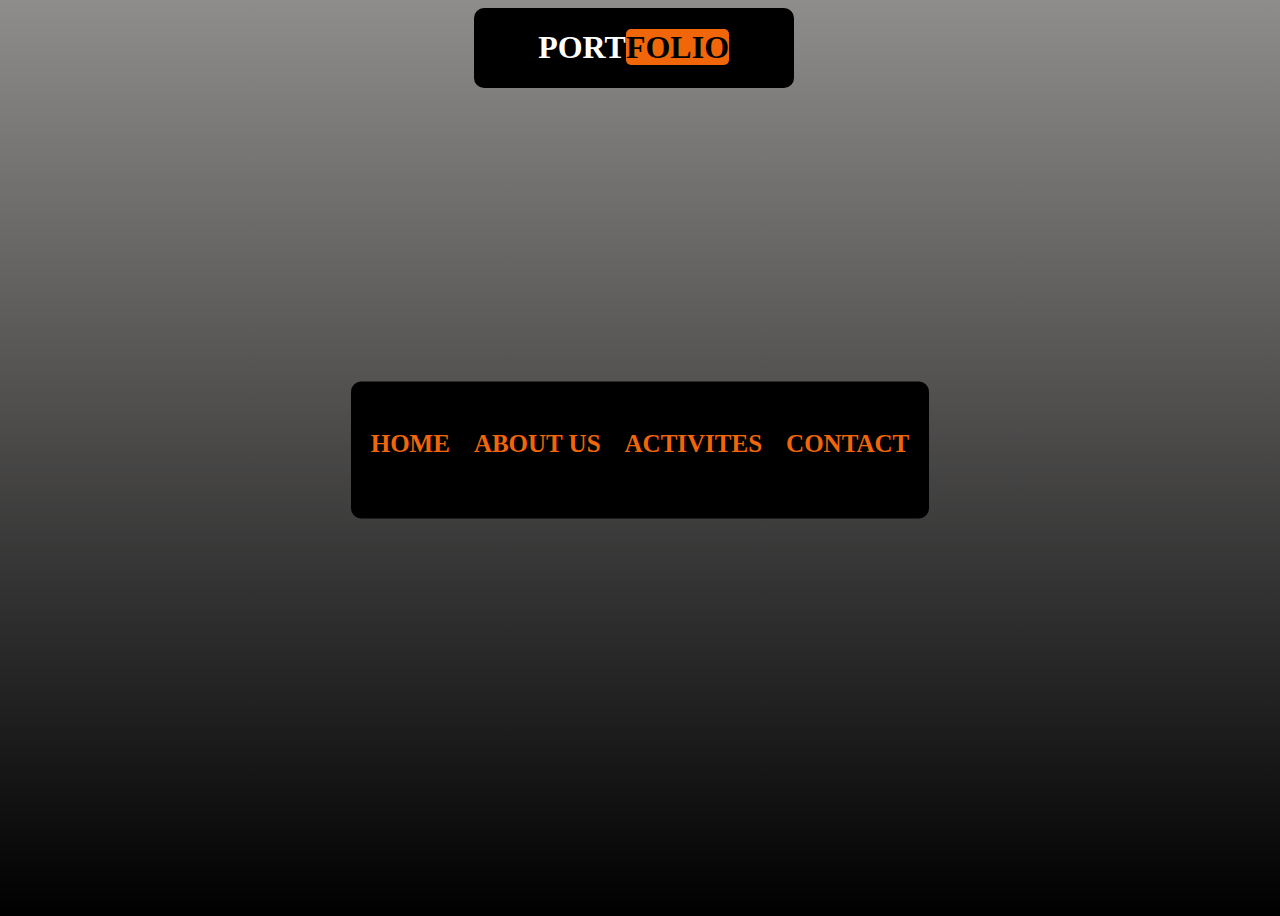
<file: index.html>
<!DOCTYPE html>
<html lang="en">
<head>
    <meta charset="UTF-8">
    <meta http-equiv="X-UA-Compatible" content="IE=edge">
    <meta name="viewport" content="width=device-width, initial-scale=1.0">
    <link rel="stylesheet" href="css/style.css">
    <title>home</title>
</head>
<body>
    <div class="head1"><h1>PORT<span class="head2">FOLIO</SPan></h1></div>
        <section>
            <div class="content1">
                <a href="" id="cons1">HOME</a>
                <a href="about us.html" id="cons1">ABOUT US</a>
                <a href="act.html" id="cons1">ACTIVITES</a>
                <a href="contact.html" id="cons1">CONTACT</a>

            </div>
        </section>
</body>
</html>
</file>
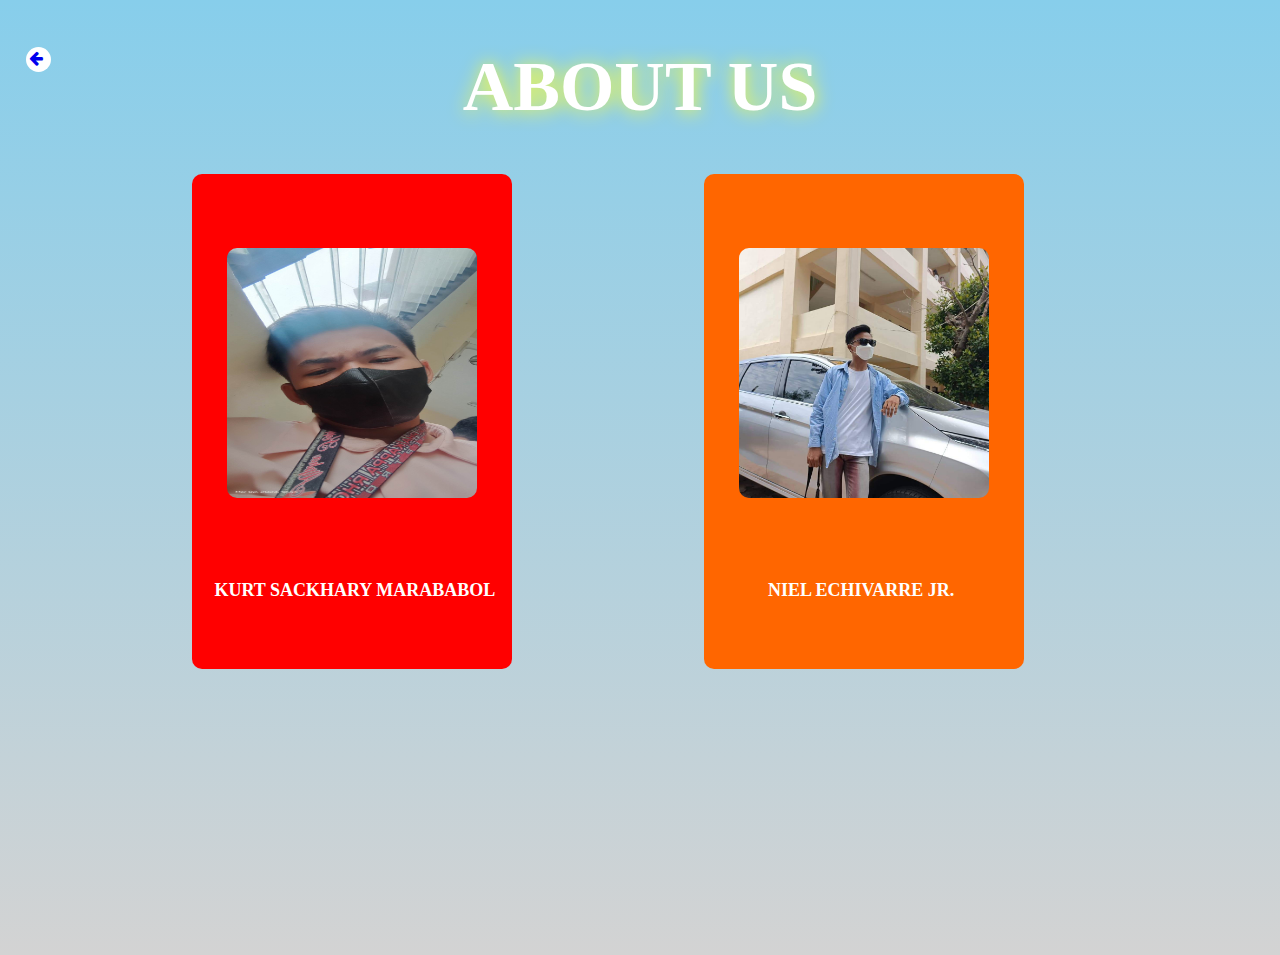
<file: about us.html>
<!DOCTYPE html>
<html lang="en">
<head>
    <meta charset="UTF-8">
    <meta http-equiv="X-UA-Compatible" content="IE=edge">
    <meta name="viewport" content="width=device-width, initial-scale=1.0">
    <link rel="stylesheet" href="css/style2.css">
    <link rel="stylesheet" href="https://cdnjs.cloudflare.com/ajax/libs/font-awesome/4.7.0/css/font-awesome.min.css">
    <title>about us</title>
</head>
<body>
    <div class="icons1"><a href="index.html"><i class="fa fa-arrow-left" aria-hidden="true"></i></a></div>
    <div id="head1" class="head2"><h1>ABOUT US</h1></div>
    <section>
        <div id="content1">
            <a href="resume.html"><img src="images/pp1.jpg" alt=""></a>
            <p id="nm1">KURT SACKHARY MARABABOL</p>
        </div>
        <div id="content2">
            <a href="niel.html"><img src="images/pic1.jpeg" alt=""></a>
            <p id="nm2">NIEL ECHIVARRE JR.</p>
        </div>
    </section>
</body>
</html>
</file>
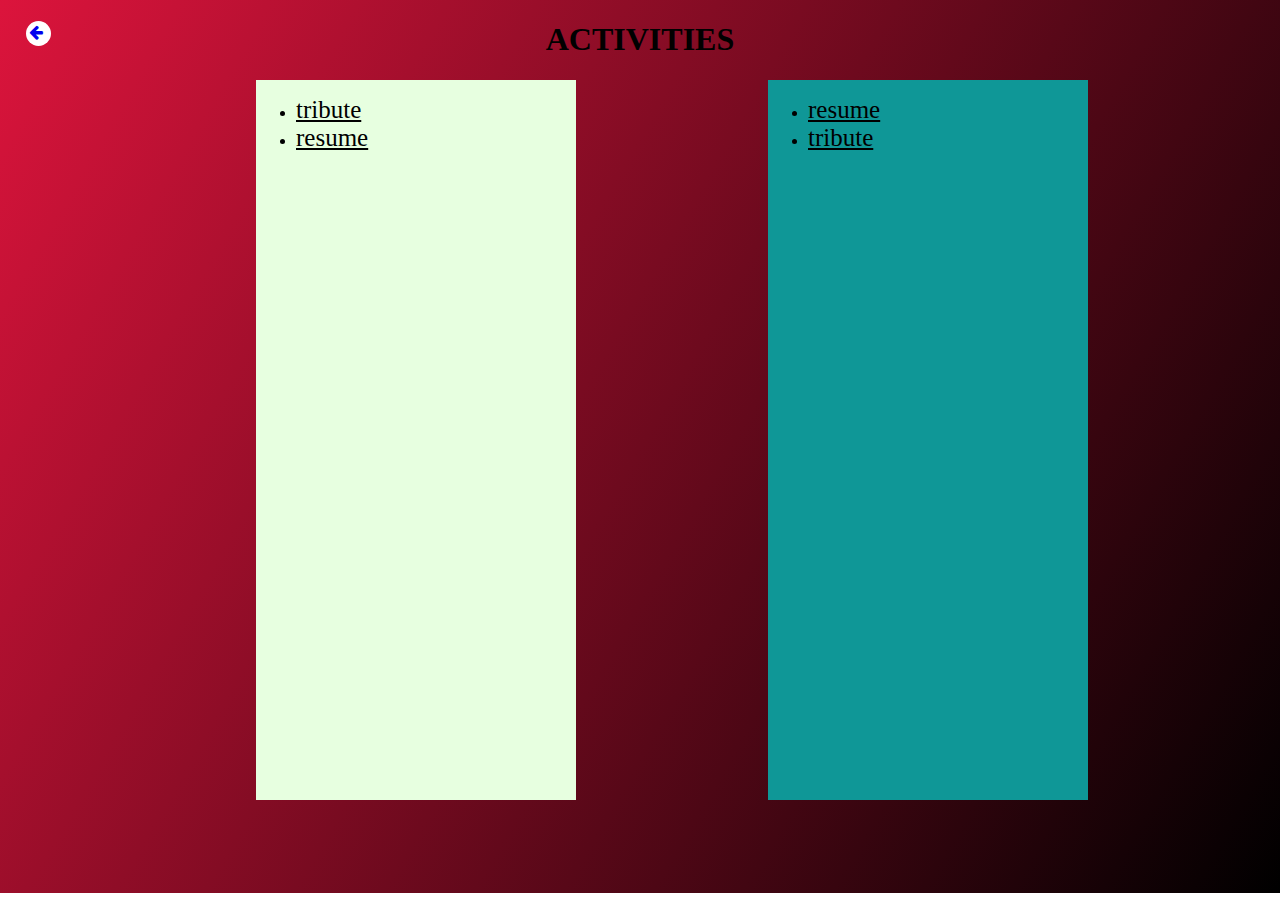
<file: act.html>
<!DOCTYPE html>
<html lang="en">
<head>
    <meta charset="UTF-8">
    <meta http-equiv="X-UA-Compatible" content="IE=edge">
    <meta name="viewport" content="width=device-width, initial-scale=1.0">
    <link rel="stylesheet" href="https://cdnjs.cloudflare.com/ajax/libs/font-awesome/4.7.0/css/font-awesome.min.css">
    <link rel="stylesheet" href="css/style5.css">
    <title>activities</title>
</head>
<body>
    <div class="icons1"><a href="index.html"><i class="fa fa-arrow-left" aria-hidden="true"></i></a></div>
    <div class="head1"><h1>ACTIVITIES</h1></div>
    <section>
       <div class="content1">
        <div class="container1">
            <ul>
                <li><a href="niel tribute.html">tribute</a></li>
                <li><a href="niel.html">resume</a></li>
            </ul>
        </div>
        <div class="container2">
            <ul>
                <li><a href="resume.html">resume</a></li>
                <li><a href="tribute.html">tribute</a></li>
            </ul>
        </div>
        
        </div>
       </div>
    </section>
</body>
</html>
</file>
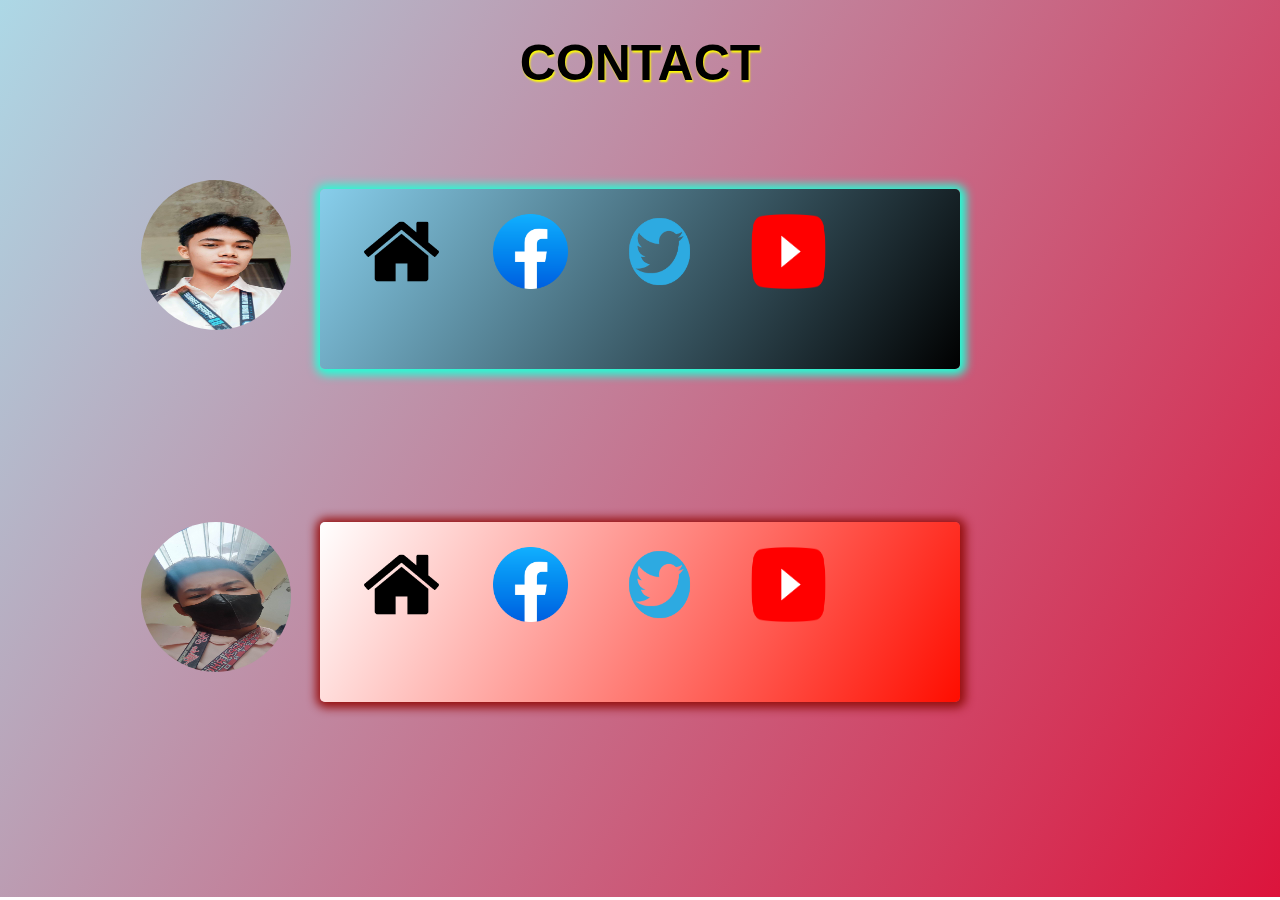
<file: contact.html>
<!DOCTYPE html>
<html lang="en">
<head>
    <meta charset="UTF-8">
    <meta http-equiv="X-UA-Compatible" content="IE=edge">
    <meta name="viewport" content="width=device-width, initial-scale=1.0">
    <link rel="stylesheet" href="https://cdnjs.cloudflare.com/ajax/libs/font-awesome/6.4.0/css/all.min.css">
    <link rel="stylesheet" href="css/style1.css">
    <title>contact</title>
</head>
<body>
    
    <div id="ct1"><h1>CONTACT</h1></div>
    <img id="pp1" src="images/pp2.jpg" alt="">
    <img id="pp2" src="images/pp3.jpg" alt="">
    <div class="content1">
        
        <div class="cons1">
            
            <div class="icon1">
                <a href="index.html"><img src="images/h1.png" alt=""></a>
                <a href="https://www.facebook.com/nieljr.echivarre" target="_blank"><img src="images/f1.png" alt=""></a>
                <a href="https://twitter.com/" target="_blank"><img src="images/t1.png" alt=""></a>
                <a href="https://www.youtube.com/" target="_blank"><img src="images/yt1.png" alt=""></a>
                
            </div>
        </div>
        
    </div>
    <div class="content2">
        <div class="cons2">
            <div class="icon2">
                
                <a href="index.html"><img src="images/h1.png" alt=""></a>
                <a href="https://www.facebook.com/KuRtSaCkHaRy.MaRaBaBoL" target="_blank"><img src="images/f1.png" alt=""></a>
                <a href="https://twitter.com/" target="_blank"><img src="images/t1.png" alt=""></a>
                <a href="https://www.youtube.com/" target="_blank"><img src="images/yt1.png" alt=""></a>
                
            </div>
        </div>
    </div>
</body>
</html>
</file>
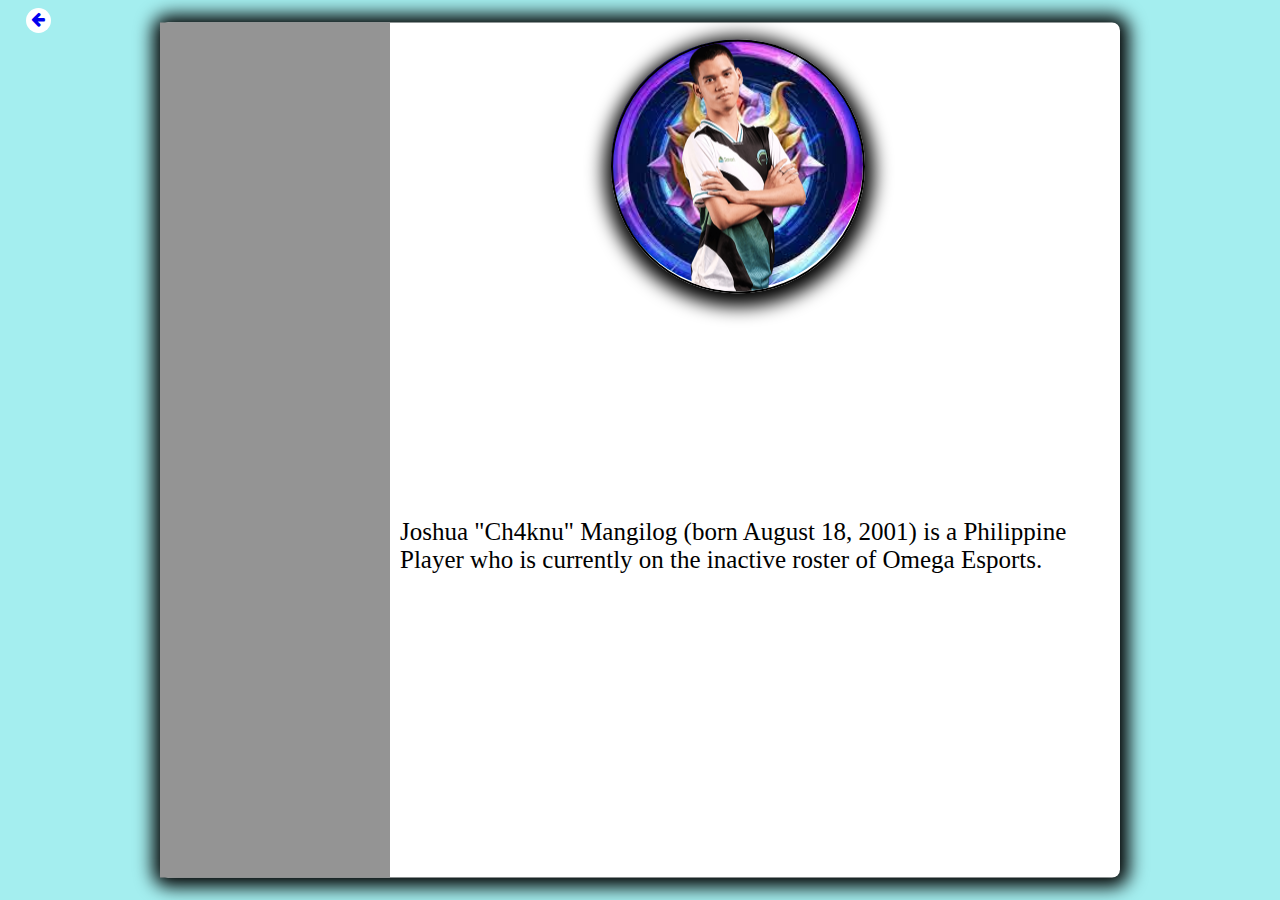
<file: niel tribute.html>
<!DOCTYPE html>
<html lang="en">
<head>
    <meta charset="UTF-8">
    <meta http-equiv="X-UA-Compatible" content="IE=edge">
    <meta name="viewport" content="width=device-width, initial-scale=1.0">
    <link rel="stylesheet" href="https://cdnjs.cloudflare.com/ajax/libs/font-awesome/4.7.0/css/font-awesome.min.css">
    <link rel="stylesheet" href="css1/style1.css">
    <title>tribute</title>
</head>
<body>
    <div class="icons1"><a href="act.html"><i class="fa fa-arrow-left" aria-hidden="true"></i></a></div>
    <div class="content1">
        <div class="const1">
            <div class="pic2"><img src="images/mg2.jpg" alt=""></div>
            <div id="pic1"><img src="images/ch1.png" alt="">
                
                <p id="abt1">Joshua "Ch4knu" Mangilog (born August 18, 2001) is a Philippine Player who is currently on the inactive roster of Omega Esports.</p>
            </div>
            </div>
</body>
</html>
</file>
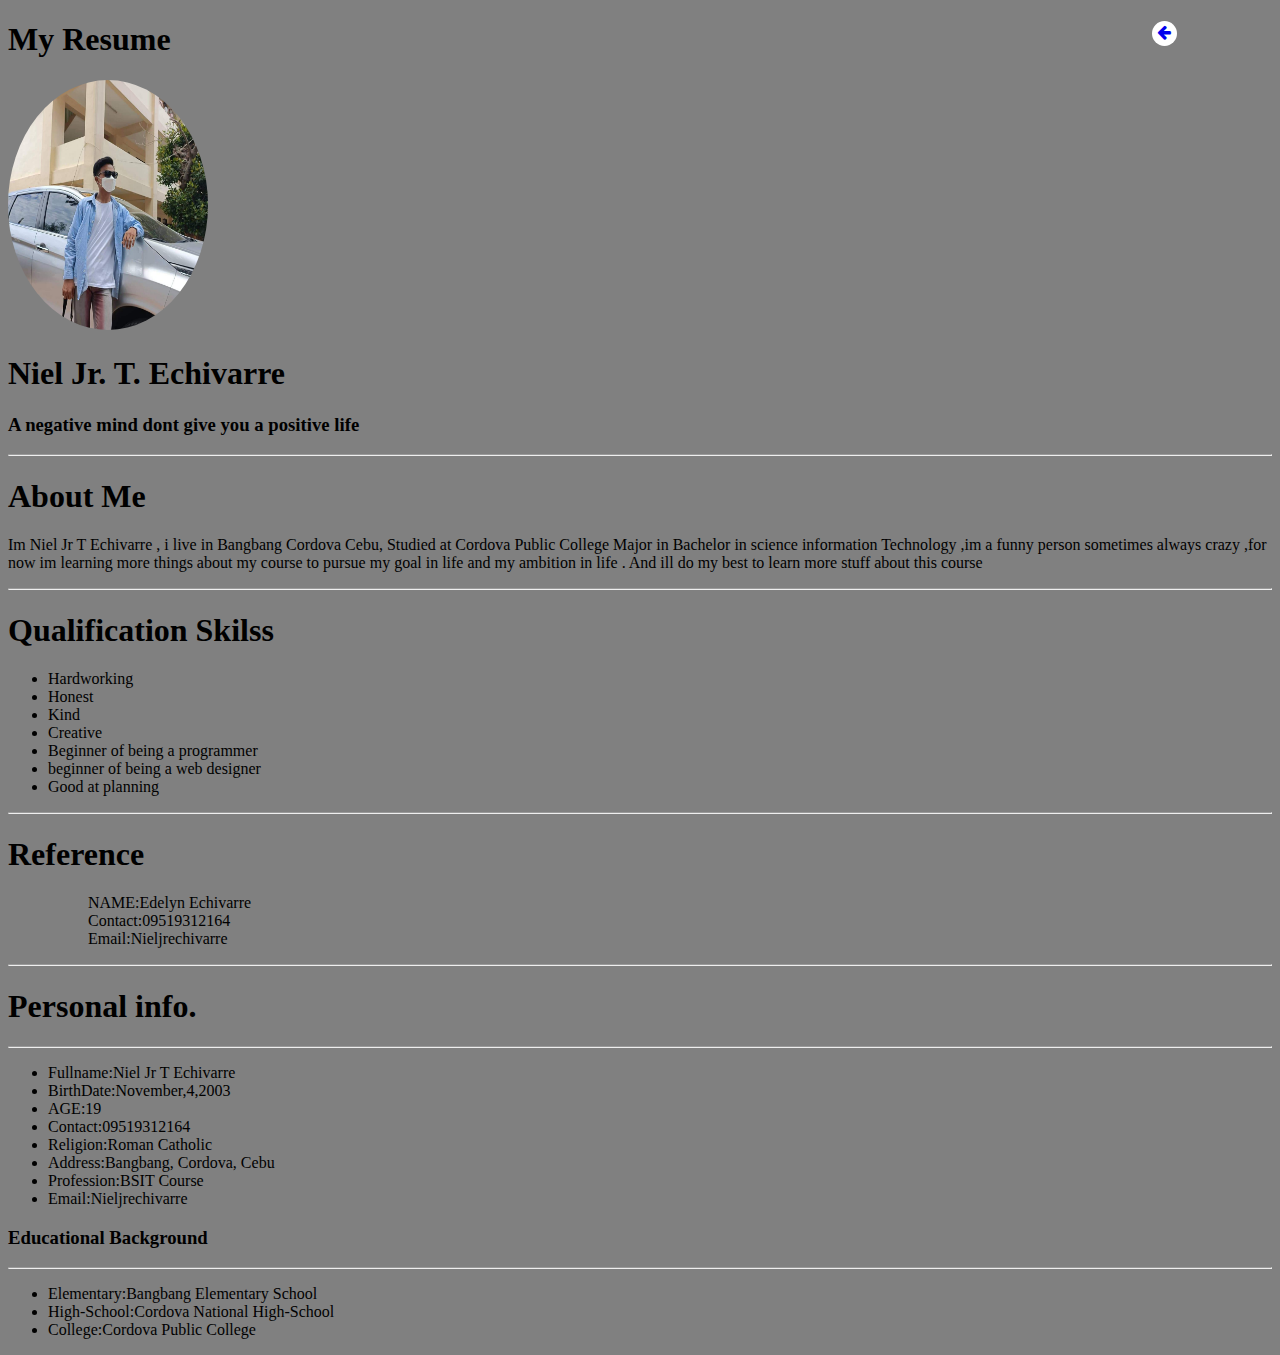
<file: niel.html>
<!DOCTYPE html>
<html lang="en">
<head>
    <meta charset="UTF-8">
    <meta http-equiv="X-UA-Compatible" content="IE=edge">
    <meta name="viewport" content="width=, initial-scale=1.0">
    <link rel="stylesheet" href="https://cdnjs.cloudflare.com/ajax/libs/font-awesome/4.7.0/css/font-awesome.min.css">
    <link rel="stylesheet" href="css1/style.css">
    <title>Document</title>
</head>
<div>
<body>
    <div class="icons1"><a href="about us.html"><i class="fa fa-arrow-left" aria-hidden="true"></i></a></div>
    <h1>
        My Resume
    </h1>
    <div>
    <img src="images/pic1.jpeg" alt="">
    </div>
    <h1>Niel Jr. T. Echivarre</h1>
    <h3>A negative mind dont give you a positive life </h3>
    <hr>
    <h1>
        About Me
    </h1>
    <p>
        Im Niel Jr T Echivarre , i live in Bangbang Cordova Cebu, Studied at Cordova Public College Major in Bachelor in science information Technology
        ,im a funny person sometimes always crazy ,for now im learning more things about my course to pursue my goal in life and my ambition in life . And ill do my best to learn more stuff about this course
    </p>
    <hr>
    <h1>
        Qualification Skilss
    </h1>
    <ul>
        <li>
            Hardworking
        </li>
        <li>
            Honest
        </li>
        <li>
            Kind
        </li>
        <li>
            Creative
        </li>
        <li>
            Beginner of being a programmer
        </li>
        <li>
            beginner of being a web designer
        </li>
        <li>
            Good at planning
        </li>
    
    </ul>
    <hr>
    <h1>Reference</h1>
    <ul>
        <ol>
            NAME:Edelyn Echivarre
        </ol>
        <ol>
            Contact:09519312164
        </ol>
        <ol>
            Email:Nieljrechivarre
        </ol>
    </ul>
    <hr>
   <h1>Personal info.</h1>
   <hr>
   <ul>
    <li>
        Fullname:Niel Jr T Echivarre
    </li>
    <li>
        BirthDate:November,4,2003
    </li>
    <li>
        AGE:19
    </li>
    <li>
        Contact:09519312164
    </li>
    <li>
        Religion:Roman Catholic
    </li>
    <li>
        Address:Bangbang, Cordova, Cebu
    </li>
    <li>
        Profession:BSIT Course
    </li>
    <li>
        Email:Nieljrechivarre
    </li>
   </ul>
   <h3>
    Educational Background
   </h3>
   <hr>
   <ul>
    <li>
        Elementary:Bangbang Elementary School
    </li>
    <li>
        High-School:Cordova National High-School
    </li>
    <li>
        College:Cordova Public College
    </li>
   </ul>
</body>
</div>
</html>
</file>
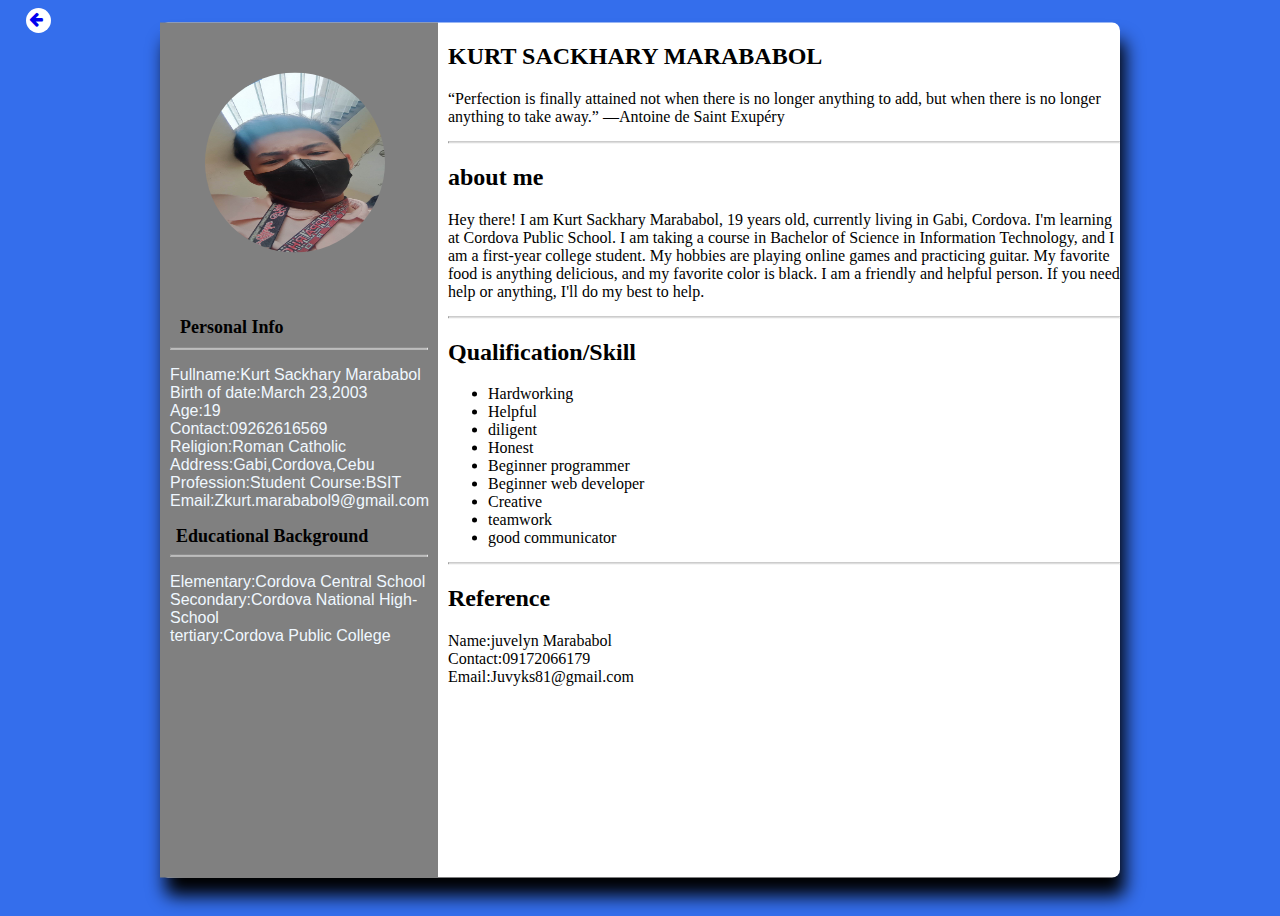
<file: resume.html>
<!DOCTYPE html>
<html lang="en">
<head>
    <meta charset="UTF-8">
    <meta http-equiv="X-UA-Compatible" content="IE=edge">
    <meta name="viewport" content="width=device-width, initial-scale=1.0">
    <link rel="stylesheet" href="css/style3.css">
    <link rel="stylesheet" href="https://cdnjs.cloudflare.com/ajax/libs/font-awesome/4.7.0/css/font-awesome.min.css">
    <title>about me</title>
</head>
<body>
    <div class="icons1"><a href="about us.html"><i class="fa fa-arrow-left" aria-hidden="true"></i></a></div>
   
        <div class="content1">
            <div class="const2">
                <h2>KURT SACKHARY MARABABOL</h2>
                <p>“Perfection is finally attained not when there is no longer anything to add, but when there is no longer anything to take away.” —Antoine de Saint Exupéry</p>
                
                    <hr><h2>about me</h2>
                    <p>Hey there! I am Kurt Sackhary Marababol, 19 years old, currently living in Gabi, Cordova. I'm learning at Cordova Public School. I am taking a course
                        in Bachelor of Science in Information Technology, and I am a first-year college student. My hobbies are playing online games and practicing guitar.
                        My favorite food is anything delicious, and my favorite color is black. I am a friendly and helpful person. If you need help or anything, I'll do my best to help.
                    </p>

                    <hr><h2>Qualification/Skill</h2>
                    <ul>
                        <li>Hardworking</li>
                        <li>Helpful</li>
                        <li>diligent</li>
                        <li>Honest</li>
                        <li>Beginner programmer</li>
                        <li>Beginner web developer</li>
                        <li>Creative</li>
                        <li>teamwork</li>
                        <li>good communicator</li>
                    </ul>
                    <hr><h2>Reference</h2>
                    <p>
                        Name:juvelyn Marababol
                       <br>Contact:09172066179
                       <br>Email:Juvyks81@gmail.com
                    </p>
            </div>
            <div class="const1">
             <img src="images/pp1.jpg" alt="">
            <div class="const3">
                <p id="abt1">Personal Info</p><hr>
                <p id="abt2"> Fullname:Kurt Sackhary Marababol
                    Birth of date:March 23,2003<br>
                    Age:19 <br>
                    Contact:09262616569
                <br>Religion:Roman Catholic
                    Address:Gabi,Cordova,Cebu
                    Profession:Student
                    Course:BSIT
                    Email:Zkurt.marababol9@gmail.com
                </p>
                <p id="abt3">Educational Background</p><hr>
                
                   <p id="abt4">
                    Elementary:Cordova Central School
                   <br> Secondary:Cordova National High-School
                   <br> tertiary:Cordova Public College
                   
                
                
                
                
            </div>
            </div>
           
        </div>
    
</body>
</html>
</file>
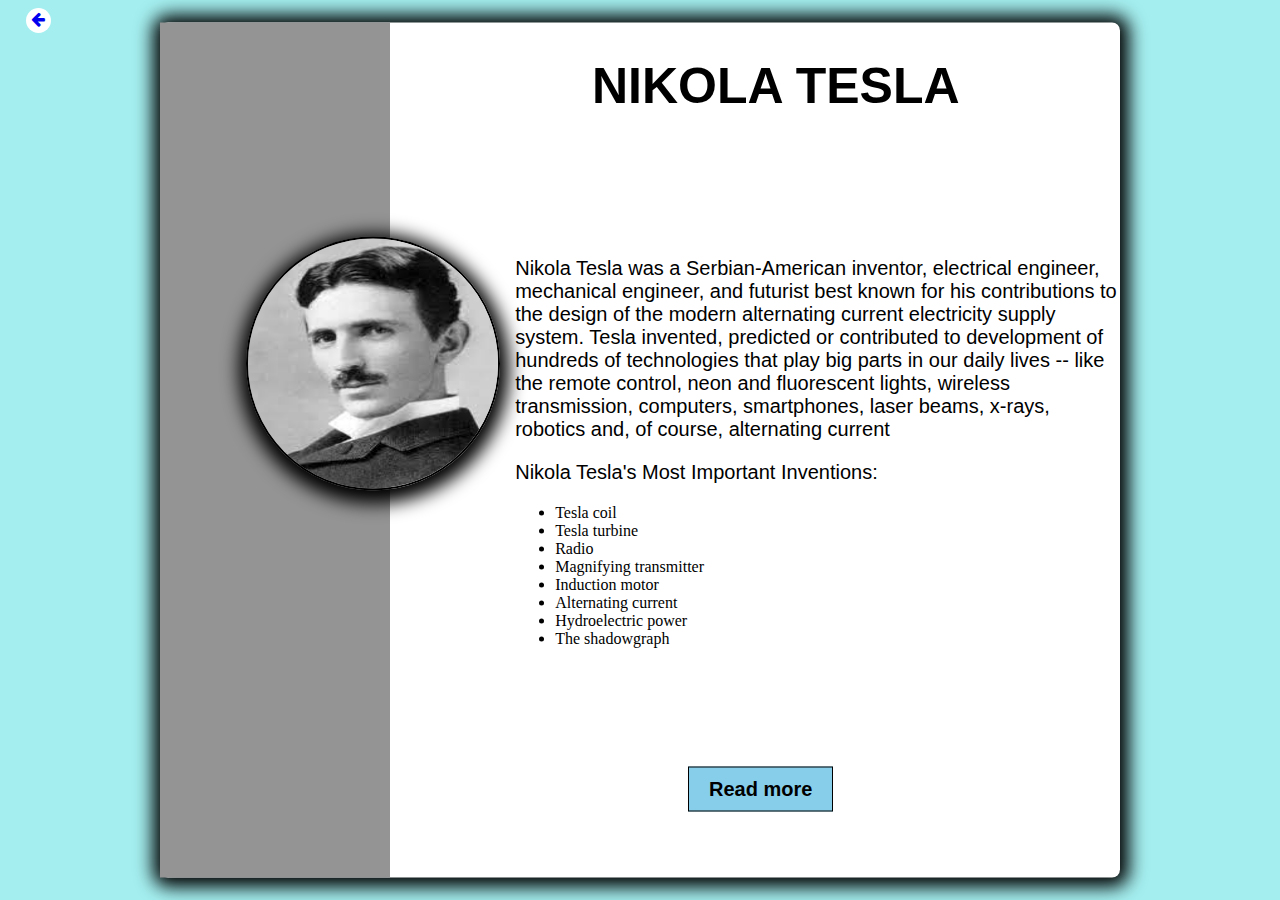
<file: tribute.html>
<!DOCTYPE html>
<html lang="en">
<head>
    <meta charset="UTF-8">
    <meta http-equiv="X-UA-Compatible" content="IE=edge">
    <meta name="viewport" content="width=device-width, initial-scale=1.0">
    <link rel="stylesheet" href="https://cdnjs.cloudflare.com/ajax/libs/font-awesome/4.7.0/css/font-awesome.min.css">
    <link rel="stylesheet" href="css/style4.css">
    <title>tribute</title>
</head>
<body>
    <div class="icons1"><a href="act.html"><i class="fa fa-arrow-left" aria-hidden="true"></i></a></div>
    <div class="content1">
        <div class="const1">
            <div id="pic1"><img src="images/p2.jfif" alt="">
                <h1 id="nm1">NIKOLA TESLA</h1>
                <div class="const2">
                    <p id="abt1">Nikola Tesla was a Serbian-American inventor, electrical engineer, mechanical engineer, and futurist best known for his contributions to the design of the modern alternating current electricity supply system.
                         Tesla invented, predicted or contributed to development of hundreds of technologies that play big parts in our daily lives -- like the remote control, neon and fluorescent lights, wireless transmission, computers, smartphones, laser beams, x-rays, robotics and, of course, alternating current


                    </p>
                    <p id="abt2">
                        Nikola Tesla's Most Important Inventions:
                        <ul>
                            <li>Tesla coil</li>
                            <li>Tesla turbine</li>
                            <li>Radio</li>
                            <li>Magnifying transmitter</li>
                            <li>Induction motor</li>
                            <li>Alternating current</li>
                            <li>Hydroelectric power</li>
                            <li>The shadowgraph</li>
                        </ul>
                    </p>
                </div>
            </div>
            <div class="btn1">
                <a href="https://en.wikipedia.org/wiki/Nikola_Tesla">Read more</a>
            </div>
        </div>
    </div>
</body>
</html>
</file>
<file: css/style.css>
body{
    background: linear-gradient(rgb(143, 141, 140),black);
    background-size: cover;
    background-repeat: no-repeat;
    height: 100vh;
}
.head1{
    color: white;
    left: 37%;
    text-align: center;
    position: absolute;
    border-radius: 10px;
    width: 25%;
    background-color: black;
}
.head2{
    color: black;
    border-radius: 5px;
    background-color: rgb(241, 102, 9);
}
.content1{
    position: absolute;
    left: 50%;
    top: 50%;
    transform: translate(-50%,-50%);
    border: 1px solid;
    text-align: center;
    width: 45%;
    height: 15%;
    background: black;
    border-radius: 10px;
}
.content1 a{
    padding: 10px;
    color: black;
    font-size: 25px;
    text-decoration: none;
    position: relative;
    top: 35%;
    font-weight: 800;
}
.content1 a:hover{
    top: 50%;
    transform: translate(-0%, -5%);
    transition: 0.4s;
}
#cons1{
    color: rgb(241, 102, 9);
}
</file>
<file: css/style2.css>
body{
    background: linear-gradient(skyblue,lightgrey);
    background-size: cover;
    background-repeat: no-repeat;
    height: 100vh;
}
#head1{
    text-align: center;
    font-size: 35px;
    font-family: fantasy;
    margin: 0;
    padding: 0;
    color: #000000;
    text-shadow: 1px 1px black;
    color: #fff;
    -webkit-animation: glow 1s ease-in-out infinite alternate;
    -moz-animation: glow 1s ease-in-out infinite alternate;
     animation: glow 1s ease-in-out infinite alternate;
}

.head2 h1{
    text-shadow: 1px 1px 18px  #FFFF33;
}
#content1{
    background: #FF0000;
    width: 25%;
    height: 55%;
    position: absolute;
    left: 15%;
    border-radius: 10px;
}
#content1 img{
    width: 250px;
    height: 250px;
    position: absolute;
    left: 11%;
    top: 15%;
    transform: translate(-0%,-0%);
    border-radius: 10px;
    
}
#content1 img:hover{
    transform: scale(1.1);
 transition: 0.4s;
}
#content2{
    background: #FF6600;
    width: 25%;
    height: 55%;
    position: absolute;
    left: 55%;
    border-radius: 10px;
}
#content2 img{
    width: 250px;
    height: 250px;
    position: absolute;
    left: 11%;
    top: 15%;
    transform: translate(-0%,-0%);
    border-radius: 10px;
}
#content2 img:hover{
    transform: scale(1.1);
    transition: 0.4s;
}
#nm1{
    position: absolute;
    bottom: 10%;
    left: 7%;
    font-size: 18px;
    font-weight: 600;
    -webkit-animation: glow 1s ease-in-out infinite alternate;
    -moz-animation: glow 1s ease-in-out infinite alternate;
     animation: glow 1s ease-in-out infinite alternate;
     color: #fff;
     
}
#nm2{
    position: absolute;
    bottom: 10%;
    left: 20%;
    font-size: 18px;
    font-weight: 600;
    -webkit-animation: glow 1s ease-in-out infinite alternate;
    -moz-animation: glow 1s ease-in-out infinite alternate;
     animation: glow 1s ease-in-out infinite alternate;
     color: #fff;
     
}
.fa{
    position: absolute;
    left: 15%;
    top: 12%;
  
  }
  .icons1{
      position: absolute;
      left: 2%;
      border-radius: 50%;
      background: white;
      width: 25px;
      height: 25px;
  }
</file>
<file: css/style5.css>
body{
    background: linear-gradient(120deg,crimson,black);
    background-size: cover;
    background-repeat: no-repeat;
    height: 96vh;
}
.head1{
    text-align: center;
}
.container1{
    background: rgb(231, 255, 224);
    height: 80%;
    width: 25%;
    position: absolute;
    left: 20%;
}
.container1 a{
    text-decoration: none;
    color: black;
    font-size: 25px;
    text-decoration: underline;
}
.container2{
    background: rgb(15, 151, 151);
    height: 80%;
    width: 25%;
    position: absolute;
    left: 60%;
}
.container2 a{
    text-decoration: none;
    color: black;
    font-size: 25px;
    text-decoration: underline;
}
.fa{
    position: absolute;
    left: 15%;
    top: 12%;
  
  }
  .icons1{
      position: absolute;
      left: 2%;
      border-radius: 50%;
      background: white;
      width: 25px;
      height: 25px;
  }
</file>
<file: css/style1.css>
body{
    background: linear-gradient(122deg,lightblue,crimson);
    background-size: cover;
    background-repeat: no-repeat;
    height: 95vh;
}
#ct1{
    text-align: center;
    font-family: 'Franklin Gothic Medium', 'Arial Narrow', Arial, sans-serif;
    text-shadow: 1px 2px 2px  yellow;
    font-size: 25px;
}
.h1{
    text-align: right;
    font-size: 20px;
    text-decoration: none;
    
}
.h1 a{
    text-decoration: none;
}
.h2{
    position: absolute;
    top: 12%;
    right: 2%;
    font-size: 25px;
    background: white;
    width: 5%;
    height: 5%;
    text-align: center;
    border-radius: 5px;
}
.h2 a{
    text-decoration: none;
}
.content1{
    background: linear-gradient(125deg,skyblue,black);
    width: 50%;
    height: 20%;
    position: absolute;
    left: 50%;
    top: 35%;
    transform: translate(-50%,-70%);
    border-radius: 5px;
    box-shadow: 1px 1px 10px 5px rgb(34, 255, 215);
    
}
.content2{
    background: linear-gradient(120deg,white,rgb(255, 13, 0));
    width: 50%;
    height: 20%;
    position: absolute;
    left: 50%;
    top: 60%;
    transform: translate(-50%,-10%);
    border-radius: 5px;
    box-shadow: 1px 1px 10px 5px rgb(151, 18, 18);
}
.icon1 img{
    height: 75px;
    width: 75px;
    padding: 25px;
    position: relative;
    left: 3%;
}
.icon1 img:hover{
    transition: 0.4s;
    transform: scale(1.3);
}
.icon2 img{
    height: 75px;
    width: 75px;
    padding: 25px;
    position: relative;
    left: 3%;
}
.icon2 img:hover{
    transition: 0.4s;
    transform: scale(1.2);
}
#pp1{
    height: 150px;
    width: 150px;
    position: absolute;
    left: 11%;
    top: 20%;
    border-radius: 50%;
}
#pp2{
    height: 150px;
    width: 150px;
    position: absolute;
    left: 11%;
    top: 58%;
    border-radius: 50%;
}
</file>
<file: css1/style1.css>
body{
    background-color: #A4EEEF;
    background-size: cover;
    background-repeat: no-repeat;
    height: 80vh;
}
.content1{
    background: white;
    width: 75%;
    height: 95%;
    border-radius: 8px;
    background-repeat: no-repeat;
    position: absolute;
    left: 50%;
    top: 50%;
    transform: translate(-50%,-50%);
    box-shadow: 1px 1px 18px 8px; 
}
.const1{
    background: rgb(148, 148, 148);
    background-size: cover;
    background-repeat: no-repeat;
    width: 24%;
    height: 100%;
}
#pic1 img{
    border-radius: 50%;
    border: 2px solid black;
    width: 250px;
    height: 250px;
    position: absolute;
    left: 47%;
    top: 2%;
    box-shadow: 1px 5px 18px 8px;
}
.fa{
    position: absolute;
    left: 20%;
    top: 12%;
  
  }
  .icons1{
      position: absolute;
      left: 2%;
      border-radius: 50%;
      background: white;
      width: 25px;
      height: 25px;
  }
  #abt1{
    position: absolute;
      left: 25%;
      top: 55%;
      font-size: 25px;

  }
  .pic2 img{
    position: absolute;
    left: 47%;
    top: 2%;
    height: 250px;
    width: 252px;
    border-radius:50% ;
  }
</file>
<file: css1/style.css>
img{
    height: 250px;
    width: 200px;
    border-radius: 50%;
}
body{
    background-color: gray;
}
.fa{
    position: absolute;
    left: 20%;
    top: 12%;
  
  }
  .icons1{
      position: absolute;
      left: 90%;
      border-radius: 50%;
      background: white;
      width: 25px;
      height: 25px;
  }
</file>
<file: css/style3.css>
body{
    background: rgb(52, 110, 236);
    background-size: cover;
    background-repeat: no-repeat;
    height: 100vh;
}
.content1{
    background: white;
    width: 75%;
    height: 95%;
    border-radius: 8px;
    background-repeat: no-repeat;
    position: absolute;
    left: 50%;
    top: 50%;
    transform: translate(-50%,-50%);
    box-shadow: 5px 18px 18px;   
}
.const1{
    background: grey;
    background-size: cover;
    background-repeat: no-repeat;
    width: 29%;
    height: 100%;
}

.const1 img{
    margin: 50px 45px;
    border-radius: 50%;
    width: 180px;
    height: 180px;
}
.const2{
    position: absolute;
    left: 30%;
}

.const3{
    margin: 10px;
}
.const4 h3{
    position: absolute;
    top: 90%;
}
#abt1{
    margin: 10px;
    font-size: 18px;
    font-weight: 600;
}
#abt2{
    font-size: 16px;
    font-family: sans-serif;
    color: aliceblue;
}
#abt3{
    margin: 6px;
    font-size: 18px;
    font-weight: 600;
}
#abt4{
    font-size: 16px;
    font-family: sans-serif;
    color: aliceblue;
}
.fa{
  position: absolute;
  left: 15%;
  top: 12%;

}
.icons1{
    position: absolute;
    left: 2%;
    border-radius: 50%;
    background: white;
    width: 25px;
    height: 25px;
}
</file>
<file: css/style4.css>
body{
    background-color: #A4EEEF;
    background-size: cover;
    background-repeat: no-repeat;
    height: 80vh;
}
.content1{
    background: white;
    width: 75%;
    height: 95%;
    border-radius: 8px;
    background-repeat: no-repeat;
    position: absolute;
    left: 50%;
    top: 50%;
    transform: translate(-50%,-50%);
    box-shadow: 1px 1px 18px 8px; 
}
.const1{
    background: rgb(148, 148, 148);
    background-size: cover;
    background-repeat: no-repeat;
    width: 24%;
    height: 100%;
}
#pic1 img{
    border-radius: 50%;
    border: 2px solid black;
    width: 250px;
    height: 250px;
    position: absolute;
    left: 9%;
    top: 25%;
    box-shadow: 1px 5px 18px 8px;
}
.fa{
    position: absolute;
    left: 20%;
    top: 12%;
  
  }
  .icons1{
      position: absolute;
      left: 2%;
      border-radius: 50%;
      background: white;
      width: 25px;
      height: 25px;
  }
  #nm1{
    position: absolute;
    left: 45%;
    font-size: 50px;
    font-family: sans-serif;
  }
  .const2{
    position: absolute;
    left: 37%;
    top: 25%;
  }
#abt1{
    font-size: 20px;
    font-family: sans-serif;
}
#abt2{
    font-size: 20px;
    font-family: sans-serif;
}
.btn1{
    position: absolute;
    left: 50%;
    top: 87%;
    left: 55%;
    border: 1px solid ;
    background: skyblue;
    padding: 10px 20px;
    font-family: sans-serif;
    color: black;
}
.btn1:hover{
    transform: scale(1.2);
    transition: 0.4s;
}
.btn1 a{
    text-decoration: none;
    color: black;
    font-size: 20px;
    font-weight: 600;
}
</file>
